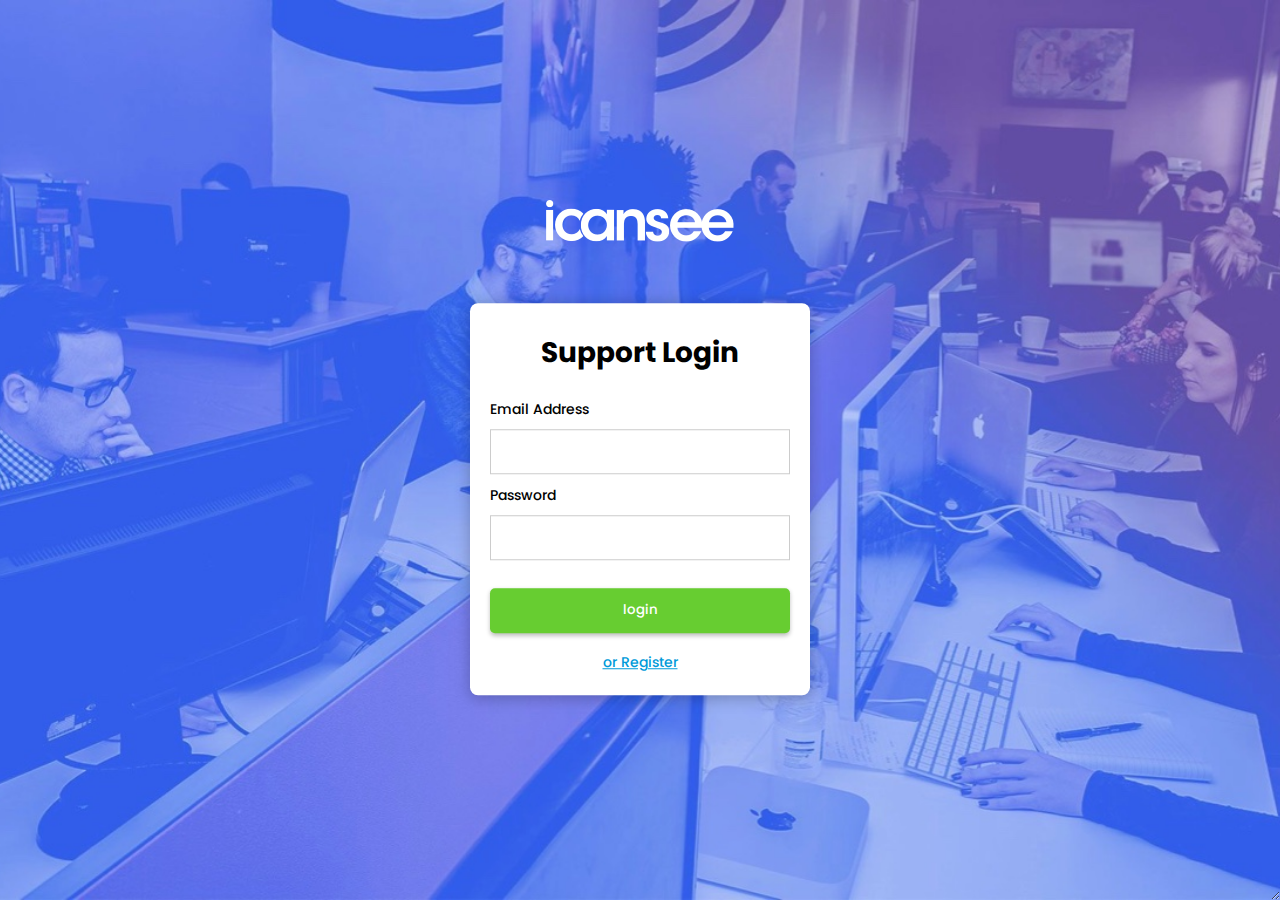
<file: task/index.html>
<!DOCTYPE html>
<html>
<head>
<link rel="stylesheet" href="style.css">
<title>icansee</title>
</head>
<body>
<div class="bg">
<div class="logo"><img src="logo.png"></div>
<div class="card"> 
    <h1>Support Login</h1>
    <form name="login">
        <label> Email Address </label>
        <input type="text" name="username" required/>
        <label > Password </label>
        <input type="password" name="password" required/>
        <input type="button" class="loginfun" onclick="check(this.form)" value="login"/>
        <p style="text-align: center ;"><a href="register.html">or Register</a></p>
        </form>
        
</div>

</div>

<script language="javascript">


    function check(form)/*function to check userid & password*/
    {
     /*the following code checkes whether the entered userid and password are matching*/
     if(form.username.value == "username" && form.password.value == "password")
      {
        window.open('target.html')/*opens the target page while Id & password matches*/
      }
     else
     {
       alert("Error Password or Username")/*displays error message*/
      }
    }

    
    
    </script>
</body>
</html>
</file>
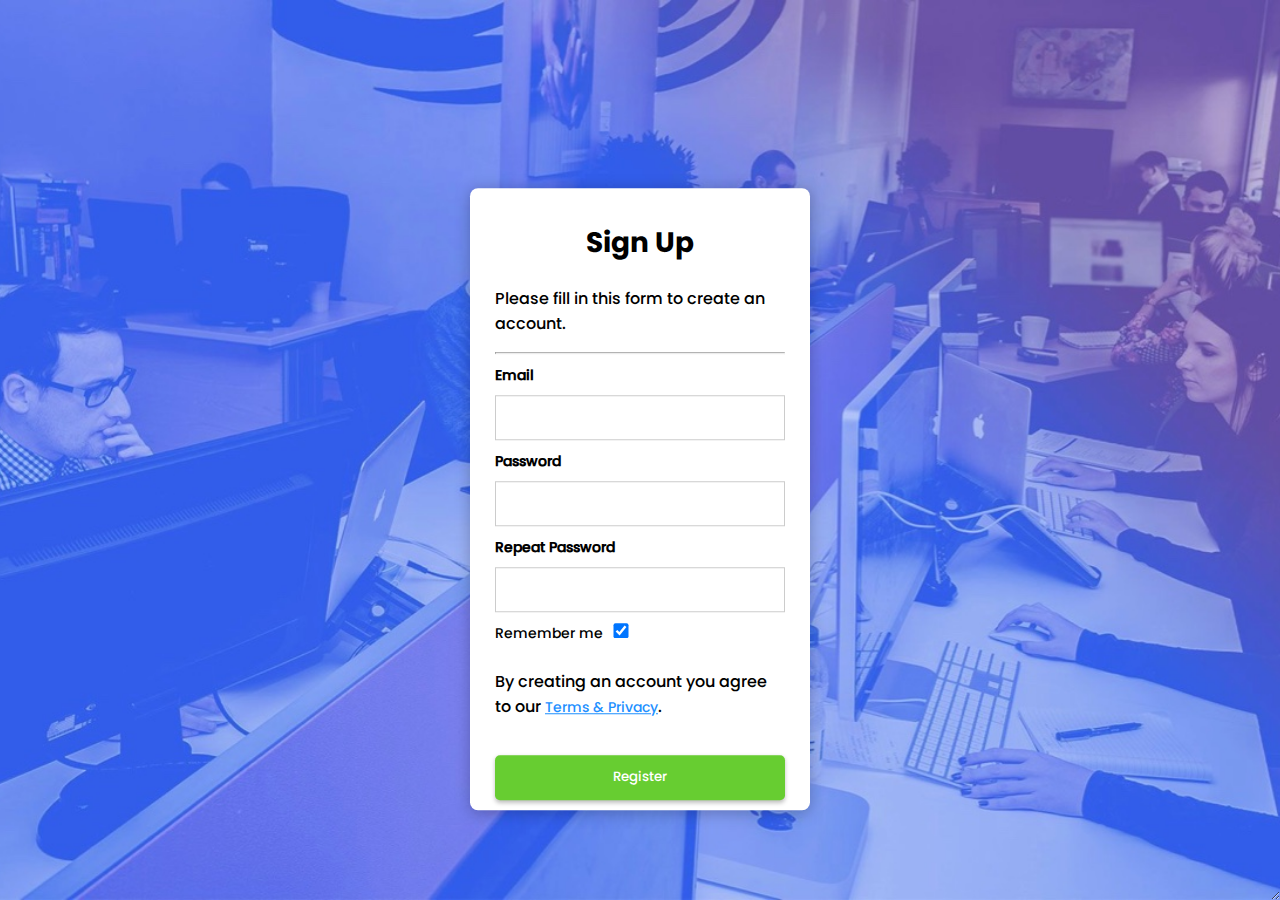
<file: task/register.html>
<!DOCTYPE html>
<html>
<head>
<link rel="stylesheet" href="style.css">
<title>icansee</title>
</head>
<body>
<div class="bg">
<div class="logo"><img src="logo.png"></div>
<div class="card"> 

        
    <form name="register" id="register">
        <div class="container">
          <h1>Sign Up</h1>
          <p>Please fill in this form to create an account.</p>
          <hr>
          <label for="email"><b>Email</b></label>
          <input type="text" name="username" required>
    
          <label for="psw"><b>Password</b></label>
          <input type="password" name="password" required>
    
          <label for="psw-repeat"><b>Repeat Password</b></label>
          <input type="password" name="psw-repeat" required>
          
          <label> Remember me</label>
          <input type="checkbox" checked="checked" name="remember" style="margin-bottom:15px; width: 20px; height: 15px;"> 
          
    
          <p>By creating an account you agree to our <a href="#" style="color:dodgerblue">Terms & Privacy</a>.</p>
    
          <div class="clearfix">
            <input type="button" class="signupbtn" onclick="check(this.form)" value="Register"/>
          </div>
        </div>
      </form>
        
</div>

</div>
<!-- please note this is dummy code to show example of registration and would not register a user -->
<script>
    function check(form)
    {
    document.getElementById("register").submit(alert("registered"));
    }
</script>
</body>
</html>
</file>
<file: task/style.css>
body, html {
    height: 100%;
    margin: 0;
  }

  @font-face {
    font-family: "Poppins-Bold";
    src: url(Poppins-Bold.otf);
}
* {
font-family: "Poppins-Bold";
}

@font-face {
    font-family: "Poppins-Medium";
    src: url(Poppins-Medium.otf);
}
* {
font-family: "Poppins-Medium";
}

.bg {
    background-image: url(background.jpg); 

    /* Full height */
    height: 100%;

    /* Center and scale the image nicely */
    background-position: center;
    background-repeat: no-repeat;
    background-size: cover;

    overflow: scroll;
    resize: both;

}

label{
    width: 100%;
    font-family: Poppins-Medium;
    font-size: 14px;
    padding-bottom: 10px;
}

input{ 
    width: 100%;
    height: 45px;
   
    
}

h1{
    font-family: Poppins-Bold;
    text-align: center;
    font-size: 28px;
    padding-bottom: 3px;
}

a{
    color: #009AD9;
    text-decoration: underline;
    font-size: 14px;
    
}

.loginfun{
    background-color: #67CD31;
    margin-top: 20px;
    color: white;
    border: none;
    border-radius: 5px;
    box-shadow: 0px 2px 4px rgba(0, 0, 0, 0.25);


}

.loginfun:hover{
    background-color: grey;
}

.login{
    width: 100%;
    margin-bottom: 10px;
    height: 45px;
    
}
.card{
    border-radius: 8px; 
    box-shadow: 0px 2px 15px rgba(0, 0, 0, 0.25);
    position: relative;
    top: 450px;
    left: 50%;
    width: 300px;
    -ms-transform: translate(-50%, -50%);
    transform: translate(-50%, -50%);
    padding-left: 20px;
    padding-right: 20px;
    padding-top: 10px;
    padding-bottom: 5px;
    background-color: white;
}
.logo{
text-align: center;
position: relative;
top: 200px;
-ms-transform: translate(0%, 0%);
transform: translate(0%, 0%);

}

.container {
    padding: 5px;
  }

  input[type=text], input[type=password] {
    width: 100%;
    padding: 12px 20px;
    margin: 8px 0;
    display: inline-block;
    border: 1px solid #ccc;
    box-sizing: border-box;
    height: 45px;
  }

.signupbtn{

    background-color:#67CD31 ;
    margin-top: 20px;
    color: white;
    border: none;
    border-radius: 5px;
    box-shadow: 0px 2px 4px rgba(0, 0, 0, 0.25);

}
.signupbtn:hover{
    background-color: grey;
}
</file>
